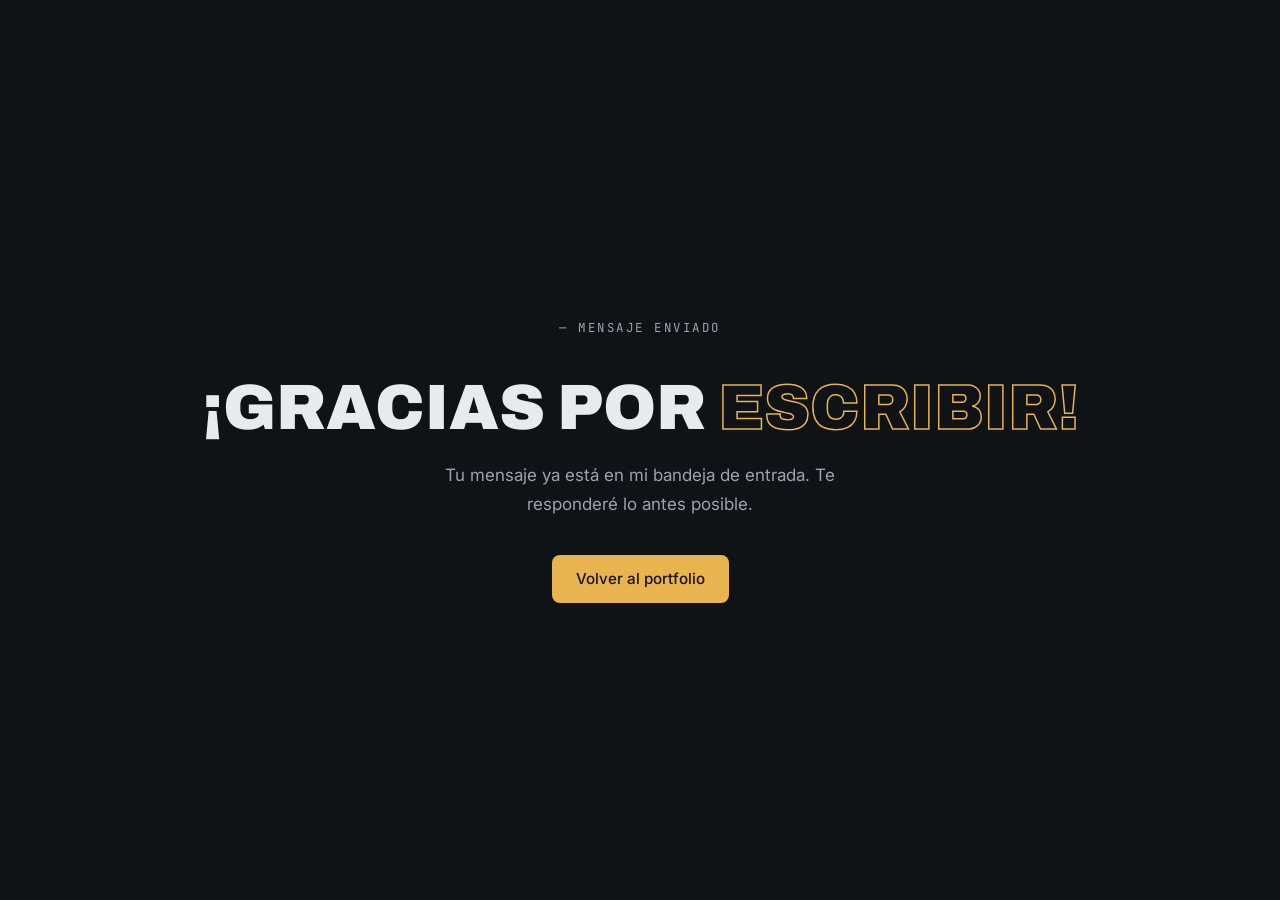
<file: gracias.html>
<!DOCTYPE html>
<html lang="es">
<head>
<meta charset="UTF-8">
<meta name="viewport" content="width=device-width, initial-scale=1.0">
<title>Mensaje enviado · Fran</title>
<meta name="robots" content="noindex">
<link rel="preconnect" href="https://fonts.googleapis.com">
<link rel="preconnect" href="https://fonts.gstatic.com" crossorigin>
<link href="https://fonts.googleapis.com/css2?family=Archivo:wght@800;900&family=Inter:wght@400;500&family=JetBrains+Mono:wght@400&display=swap" rel="stylesheet">
<link rel="icon" href="data:image/svg+xml,<svg xmlns='http://www.w3.org/2000/svg' viewBox='0 0 32 32'><rect width='32' height='32' rx='7' fill='%23101318'/><text x='16' y='22' font-family='monospace' font-size='15' font-weight='bold' fill='%23e8b44f' text-anchor='middle'>fr</text></svg>">
<link rel="stylesheet" href="css/styles.css">
<style>
.thanks{
  min-height:100vh;display:flex;flex-direction:column;
  align-items:center;justify-content:center;text-align:center;
  padding:2rem;
}
.thanks h1{
  font-family:var(--font-display);font-weight:900;text-transform:uppercase;
  font-size:clamp(2.2rem,6vw,4rem);line-height:1.05;
}
.thanks p{color:var(--text-dim);margin:1.25rem 0 2.25rem;max-width:30rem}
</style>
</head>
<body>
<main class="thanks">
  <p class="kicker">— Mensaje enviado</p>
  <h1>¡GRACIAS POR <span class="outline-sm">ESCRIBIR!</span></h1>
  <p>Tu mensaje ya está en mi bandeja de entrada. Te responderé lo antes posible.</p>
  <a class="btn btn-solid" href="index.html">Volver al portfolio</a>
</main>
</body>
</html>
</file>
<file: css/styles.css>
/* ==========================================================
   Portfolio de Fran (frxxn18)
   Tema oscuro grafito + acento ámbar
   ========================================================== */

:root{
  --bg:#0f1216;
  --bg-raised:#151a20;
  --bg-card:#171d24;
  --line:#262e38;
  --line-soft:#1d232c;
  --text:#e7eaee;
  --text-dim:#9aa4b1;
  --text-faint:#606b79;
  --accent:#e8b44f;
  --accent-dim:#b98d3e;
  --font-display:"Archivo",system-ui,sans-serif;
  --font-body:"Inter",system-ui,sans-serif;
  --font-mono:"JetBrains Mono",ui-monospace,monospace;
}

*{margin:0;padding:0;box-sizing:border-box}
html{scroll-behavior:smooth;scroll-padding-top:5.5rem}
body{
  background:var(--bg);
  color:var(--text);
  font-family:var(--font-body);
  font-size:1.0625rem;
  line-height:1.7;
  -webkit-font-smoothing:antialiased;
}
::selection{background:var(--accent);color:#14100a}
a{color:var(--accent);text-decoration:none}
a:hover{text-decoration:underline;text-underline-offset:3px}
.wrap{max-width:90rem;margin:0 auto;padding:0 clamp(1.25rem,3vw,2.5rem)}

/* ---------- barra de progreso de scroll ---------- */
.progress{
  position:fixed;top:0;left:0;z-index:60;
  height:3px;width:0;
  background:linear-gradient(90deg,var(--accent-dim),var(--accent));
  pointer-events:none;
}

/* ---------- botón de volver arriba ---------- */
.to-top{
  position:fixed;right:1.5rem;bottom:1.5rem;z-index:55;
  width:44px;height:44px;border-radius:50%;
  border:1px solid var(--line);background:var(--bg-card);color:var(--text-dim);
  display:flex;align-items:center;justify-content:center;cursor:pointer;
  opacity:0;transform:translateY(10px);pointer-events:none;
  transition:opacity .25s ease,transform .25s ease,border-color .2s ease,color .2s ease;
}
.to-top.show{opacity:1;transform:none;pointer-events:auto}
.to-top:hover{border-color:var(--accent-dim);color:var(--accent)}

/* ---------- botones ---------- */
.btn{
  display:inline-flex;align-items:center;gap:.5rem;
  padding:.7rem 1.5rem;border-radius:8px;border:none;cursor:pointer;
  font-family:var(--font-body);font-size:.95rem;font-weight:500;
  transition:transform .15s ease,background .15s ease,border-color .15s ease;
}
.btn:hover{text-decoration:none;transform:translateY(-2px)}
.btn-solid{background:var(--accent);color:#171106}
.btn-solid:hover{background:#f0c165}
.btn-ghost{border:1px solid var(--line);color:var(--text);background:transparent}
.btn-ghost:hover{border-color:var(--accent-dim)}
.btn-sm{padding:.45rem 1.05rem;font-size:.85rem}

/* ---------- nav ---------- */
nav{
  position:sticky;top:0;z-index:50;
  background:rgba(15,18,22,.85);
  backdrop-filter:blur(12px);
  border-bottom:1px solid var(--line-soft);
}
.nav-inner{
  max-width:90rem;margin:0 auto;padding:.8rem clamp(1.25rem,3vw,2.5rem);
  display:flex;align-items:center;justify-content:space-between;gap:1rem;
}
.brand{font-family:var(--font-mono);font-size:.95rem;color:var(--text)}
.brand:hover{text-decoration:none;color:var(--accent)}
.brand .accent{color:var(--accent)}
.nav-links{display:flex;gap:1.75rem;font-size:.9rem}
.nav-links a{color:var(--text-dim)}
.nav-links a:hover{color:var(--text);text-decoration:none}
.nav-links a.active{color:var(--accent)}
@media(max-width:720px){.nav-links{display:none}}

/* ---------- hero ---------- */
.hero{
  position:relative;overflow:hidden;
  padding:5.5rem 0 4.5rem;
  border-bottom:1px solid var(--line-soft);
}
.hero::before{
  content:"";position:absolute;inset:0;pointer-events:none;
  background:
    radial-gradient(42rem 26rem at 82% 10%,rgba(232,180,79,.07),transparent 65%),
    radial-gradient(30rem 20rem at 8% 100%,rgba(232,180,79,.04),transparent 60%);
}
.hero-grid{
  position:relative;
  display:grid;grid-template-columns:1.4fr 1fr;
  gap:3.5rem;align-items:center;
}
@media(max-width:900px){.hero-grid{grid-template-columns:1fr}}

.dot{
  width:.5rem;height:.5rem;border-radius:50%;background:var(--accent);
  display:inline-block;flex:none;
  animation:pulse 2.4s infinite;
}
@keyframes pulse{
  0%{box-shadow:0 0 0 0 rgba(232,180,79,.45)}
  70%{box-shadow:0 0 0 7px rgba(232,180,79,0)}
  100%{box-shadow:0 0 0 0 rgba(232,180,79,0)}
}

/* entrada del hero al cargar la página */
.hero-main > *{animation:fadeUp .7s cubic-bezier(.22,.8,.35,1) both}
.hero-main > :nth-child(1){animation-delay:.05s}
.hero-main > :nth-child(2){animation-delay:.18s}
.hero-main > :nth-child(3){animation-delay:.3s}
.hero-main > :nth-child(4){animation-delay:.42s}
@keyframes fadeUp{
  from{opacity:0;transform:translateY(22px)}
  to{opacity:1;transform:none}
}

.hero-title{
  font-family:var(--font-display);font-weight:900;
  font-size:clamp(3.4rem,9vw,6.5rem);
  line-height:.95;letter-spacing:-.01em;
  text-transform:uppercase;
}
.hero-title span{display:block}
.hero-title .outline{
  color:transparent;
  -webkit-text-stroke:2px var(--accent);
  text-stroke:2px var(--accent);
}
.outline-sm{
  color:transparent;
  -webkit-text-stroke:1.5px var(--accent);
  text-stroke:1.5px var(--accent);
}

.typing-line{
  margin-top:1.75rem;font-family:var(--font-mono);font-size:1rem;
  min-height:1.7em;
}
.typing-line .mono-dim{color:var(--text-faint)}
#typed{color:var(--accent)}
.cursor{
  display:inline-block;width:.55em;height:1.15em;background:var(--accent);
  vertical-align:text-bottom;margin-left:2px;
  animation:blink 1.1s steps(1) infinite;
}
@keyframes blink{50%{opacity:0}}

.lede{margin-top:1.25rem;max-width:33rem;color:var(--text-dim);font-size:1.1rem}
.hero-actions{margin-top:2.25rem;display:flex;gap:1rem;flex-wrap:wrap}

/* ---------- tarjeta de perfil ---------- */
.profile-card{
  border:1px solid var(--line);border-radius:16px;
  background:linear-gradient(150deg,var(--bg-card),var(--bg-raised));
  padding:1.6rem;
  box-shadow:0 20px 50px rgba(0,0,0,.35);
}
.pc-top{display:flex;justify-content:space-between;align-items:center;margin-bottom:1.4rem}
.pc-dots{display:flex;gap:5px}
.pc-dots i{width:9px;height:9px;border-radius:50%;background:var(--line)}
.pc-dots i:first-child{background:var(--accent-dim)}
.pc-status{
  display:inline-flex;align-items:center;gap:.5rem;
  font-family:var(--font-mono);font-size:.72rem;color:var(--text-dim);
  border:1px solid var(--line);border-radius:99px;padding:.2rem .75rem;
}
.pc-id{display:flex;align-items:center;gap:1rem}
.pc-id img{border-radius:50%;border:2px solid var(--accent-dim)}
.pc-name{font-family:var(--font-display);font-weight:800;letter-spacing:.06em}
.pc-role{font-size:.85rem;color:var(--text-dim)}
.pc-chips{margin-top:1.2rem}
.pc-rows{list-style:none;margin-top:1.3rem;border-top:1px solid var(--line-soft)}
.pc-rows li{
  display:flex;justify-content:space-between;gap:1rem;
  padding:.6rem 0;border-bottom:1px solid var(--line-soft);
  font-size:.88rem;
}
.pc-rows .k{
  font-family:var(--font-mono);font-size:.7rem;letter-spacing:.1em;
  text-transform:uppercase;color:var(--text-faint);
}
.pc-btn{width:100%;justify-content:center;margin-top:1.3rem}

/* ---------- stats ---------- */
.stats{
  position:relative;
  margin-top:4rem;padding-top:2.5rem;
  border-top:1px solid var(--line-soft);
  display:grid;grid-template-columns:repeat(3,1fr);gap:2rem;
}
@media(max-width:720px){.stats{grid-template-columns:1fr;gap:1.5rem}}
.stat .n{
  font-family:var(--font-display);font-weight:900;
  font-size:clamp(2.2rem,4.5vw,3.2rem);line-height:1;
}
.stat .l{
  margin-top:.4rem;font-family:var(--font-mono);font-size:.72rem;
  letter-spacing:.14em;text-transform:uppercase;color:var(--text-faint);
}

/* ---------- carrusel de tecnologías ---------- */
.marquee{
  overflow:hidden;white-space:nowrap;
  border-bottom:1px solid var(--line-soft);
  background:var(--bg-raised);
  padding:.9rem 0;
  -webkit-mask-image:linear-gradient(90deg,transparent,black 8%,black 92%,transparent);
  mask-image:linear-gradient(90deg,transparent,black 8%,black 92%,transparent);
}
.marquee-track{
  display:inline-flex;align-items:center;
  animation:marquee 44s linear infinite;
}
@keyframes marquee{
  from{transform:translateX(-50%)}
  to{transform:translateX(0)}
}
.mq-item{
  font-family:var(--font-mono);font-size:.85rem;color:var(--text-dim);
  display:inline-flex;align-items:center;
  padding:0 1.6rem;
  border-right:1px solid var(--line-soft);
}
.mq-logo{margin-right:.7rem;flex:none}

/* ---------- secciones ---------- */
section{padding:5.5rem 0;border-bottom:1px solid var(--line-soft)}
section.last{border-bottom:none}
.kicker{
  font-family:var(--font-mono);font-size:.78rem;letter-spacing:.2em;
  color:var(--accent);text-transform:uppercase;margin-bottom:1rem;
}
h2.big{
  font-family:var(--font-display);font-weight:900;
  font-size:clamp(2rem,4.5vw,3.2rem);letter-spacing:0;
  text-transform:uppercase;line-height:1.05;
  margin-bottom:1rem;
}
.section-sub{color:var(--text-dim);margin-bottom:3rem;max-width:36rem}
.prose{max-width:40rem;color:var(--text-dim)}
.prose p+p{margin-top:1.1rem}
.prose strong{color:var(--text);font-weight:600}

/* ---------- timeline ---------- */
.timeline{
  margin-top:3rem;position:relative;
  padding-left:2rem;max-width:46rem;
}
.timeline::before{
  content:"";position:absolute;left:5px;top:8px;bottom:8px;width:2px;
  background:linear-gradient(to bottom,var(--accent),var(--accent-dim) 60%,transparent);
  opacity:.55;
}
.tl-item{position:relative;padding-bottom:3rem}
.tl-item:last-child{padding-bottom:0}
.tl-dot{
  position:absolute;left:-2rem;top:8px;
  width:12px;height:12px;border-radius:50%;
  background:var(--bg);border:2.5px solid var(--accent);
}
.tl-year{
  font-family:var(--font-mono);font-size:.8rem;letter-spacing:.18em;
  color:var(--accent);margin-bottom:.35rem;
}
.tl-item h3{
  font-family:var(--font-display);font-weight:800;font-size:1.25rem;
  text-transform:uppercase;letter-spacing:.02em;
}
.tl-where{
  font-family:var(--font-mono);font-size:.78rem;color:var(--text-faint);
  margin-top:.25rem;
}
.tl-desc{color:var(--text-dim);font-size:.97rem;margin-top:.7rem;max-width:38rem}

/* ---------- chips ---------- */
.chips{display:flex;flex-wrap:wrap;gap:.5rem;margin-top:1rem}
.chip{
  font-family:var(--font-mono);font-size:.74rem;
  border:1px solid var(--line);border-radius:6px;
  padding:.26rem .68rem;color:var(--text-dim);background:var(--bg);
  transition:border-color .2s ease,color .2s ease;
}
.chip:hover{border-color:var(--accent-dim);color:var(--text)}

/* ---------- sobre mí + skills ---------- */
.about-grid{
  display:grid;grid-template-columns:1fr 1fr;gap:4rem;align-items:start;
}
@media(max-width:900px){.about-grid{grid-template-columns:1fr;gap:3rem}}
.about-rows{list-style:none;margin-top:2rem;max-width:34rem}
.about-rows li{
  padding:.65rem 0;border-bottom:1px solid var(--line-soft);
  font-size:.95rem;color:var(--text-dim);
  display:flex;gap:.7rem;align-items:baseline;
}
.about-rows .arrow{color:var(--accent);font-weight:600}

.skills-heading{
  font-family:var(--font-mono);font-size:.78rem;letter-spacing:.16em;
  text-transform:uppercase;color:var(--text-faint);margin-bottom:1.75rem;
}
.skills{display:flex;flex-direction:column;gap:1.15rem}
.skill .row{display:flex;justify-content:space-between;align-items:baseline;margin-bottom:.45rem}
.skill .name{font-weight:500;font-size:.95rem}
.skill .pct{font-family:var(--font-mono);font-size:.75rem;color:var(--accent)}
.bar{height:5px;border-radius:99px;background:var(--line-soft);overflow:hidden}
.bar .fill{
  height:100%;border-radius:99px;
  background:linear-gradient(90deg,var(--accent-dim),var(--accent));
  width:0;transition:width 1.1s cubic-bezier(.22,.8,.35,1);
}

/* ---------- proyectos ---------- */
.featured{
  border:1px solid var(--line);border-radius:14px;
  background:linear-gradient(140deg,var(--bg-card),var(--bg-raised));
  padding:2.5rem;margin:2.5rem 0;
  position:relative;overflow:hidden;
}
.featured::before{
  content:"";position:absolute;top:0;left:0;right:0;height:3px;
  background:linear-gradient(90deg,var(--accent),transparent 70%);
}
.featured .tag-featured{
  font-family:var(--font-mono);font-size:.72rem;letter-spacing:.16em;
  text-transform:uppercase;color:var(--accent);margin-bottom:.9rem;display:block;
}
.featured h3{
  font-family:var(--font-display);font-size:1.8rem;font-weight:800;
  text-transform:uppercase;margin-bottom:.9rem;
}
.featured p{color:var(--text-dim);max-width:40rem}
.featured p+p{margin-top:.9rem}
.featured p strong{color:var(--text)}
.featured .links{margin-top:1.75rem;display:flex;gap:1.5rem;flex-wrap:wrap;font-size:.95rem}

.grid{display:grid;grid-template-columns:repeat(auto-fit,minmax(17rem,1fr));gap:1.25rem}
.card{
  border:1px solid var(--line);border-radius:12px;
  background:var(--bg-card);padding:1.75rem;
  display:flex;flex-direction:column;gap:.8rem;
  transition:border-color .2s ease,transform .2s ease;
}
.card:hover{border-color:var(--accent-dim);transform:translateY(-3px)}
.card h3{
  font-family:var(--font-display);font-size:1.1rem;font-weight:800;
  text-transform:uppercase;letter-spacing:.02em;
}
.card p{color:var(--text-dim);font-size:.95rem;flex:1}
.card .meta{
  font-family:var(--font-mono);font-size:.74rem;color:var(--text-faint);
  display:flex;justify-content:space-between;align-items:center;gap:.5rem;
}
.card a.repo-link{font-size:.9rem}
.private-badge{
  font-family:var(--font-mono);font-size:.7rem;color:var(--text-faint);
  border:1px dashed var(--line);border-radius:5px;padding:.15rem .5rem;
}

/* ---------- contacto ---------- */
.contact-grid{
  margin-top:2.5rem;
  display:grid;grid-template-columns:1fr 1.2fr;gap:3.5rem;align-items:start;
}
@media(max-width:900px){.contact-grid{grid-template-columns:1fr;gap:2.5rem}}
.contact-cards{margin-top:2rem;display:flex;flex-direction:column;gap:.9rem;max-width:26rem}
.contact-card{
  border:1px solid var(--line);border-radius:10px;
  background:var(--bg-card);padding:1rem 1.3rem;
  display:flex;flex-direction:column;gap:.15rem;
  color:var(--text);
  transition:border-color .2s ease,transform .2s ease;
}
.contact-card:hover{border-color:var(--accent-dim);transform:translateY(-2px);text-decoration:none}
.contact-card .k{
  font-family:var(--font-mono);font-size:.68rem;letter-spacing:.14em;
  text-transform:uppercase;color:var(--text-faint);
}
.contact-card .v{font-size:.95rem}

.contact-form{
  border:1px solid var(--line);border-radius:14px;
  background:var(--bg-card);padding:2rem;
  display:flex;flex-direction:column;gap:1.1rem;
}
.form-heading{
  font-family:var(--font-mono);font-size:.78rem;letter-spacing:.18em;
  text-transform:uppercase;color:var(--accent);
}
.contact-form label{
  display:flex;flex-direction:column;gap:.4rem;
  font-family:var(--font-mono);font-size:.72rem;letter-spacing:.12em;
  text-transform:uppercase;color:var(--text-faint);
}
.form-row{display:grid;grid-template-columns:1fr 1fr;gap:1.1rem}
@media(max-width:560px){.form-row{grid-template-columns:1fr}}
.contact-form input,
.contact-form textarea{
  background:var(--bg);border:1px solid var(--line);border-radius:8px;
  padding:.75rem 1rem;color:var(--text);
  font-family:var(--font-body);font-size:.95rem;
  resize:vertical;
}
.contact-form input:focus,
.contact-form textarea:focus{
  outline:none;border-color:var(--accent-dim);
}
.contact-form ::placeholder{color:var(--text-faint)}
.form-btn{justify-content:center;margin-top:.3rem}
.form-note{
  font-family:var(--font-mono);font-size:.72rem;color:var(--text-faint);
  text-align:center;text-transform:none;letter-spacing:0;
}

/* ---------- footer ---------- */
footer{padding:2.5rem 0;text-align:center}
footer p{font-family:var(--font-mono);font-size:.78rem;color:var(--text-faint)}

/* ---------- animación de aparición ---------- */
.reveal{opacity:0;transform:translateY(18px);transition:opacity .6s ease,transform .6s ease}
.reveal.in{opacity:1;transform:none}

@media(prefers-reduced-motion:reduce){
  html{scroll-behavior:auto}
  .reveal{opacity:1;transform:none;transition:none}
  .dot,.cursor{animation:none}
  .btn,.card,.contact-card,.chip,.to-top{transition:none}
  .bar .fill{transition:none}
  .marquee-track{animation:none}
  .hero-main > *{animation:none}
}
</file>
